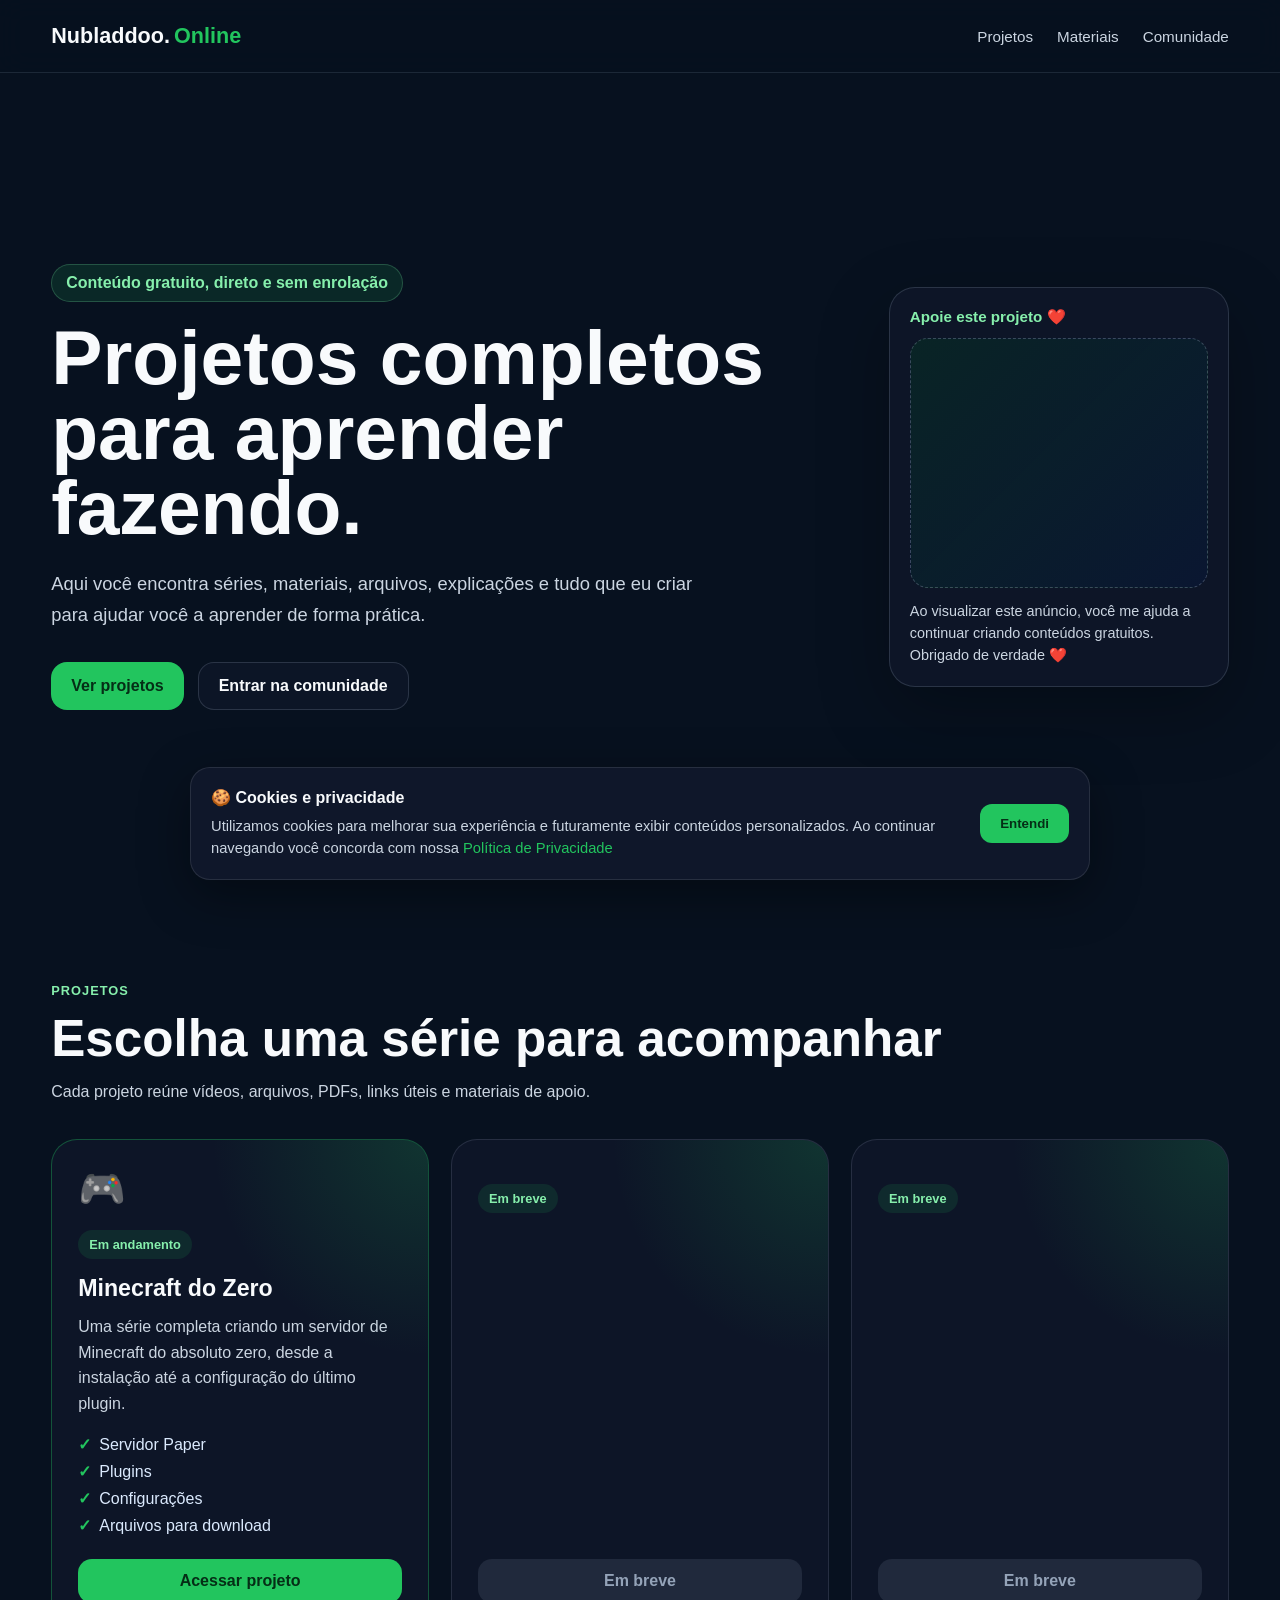
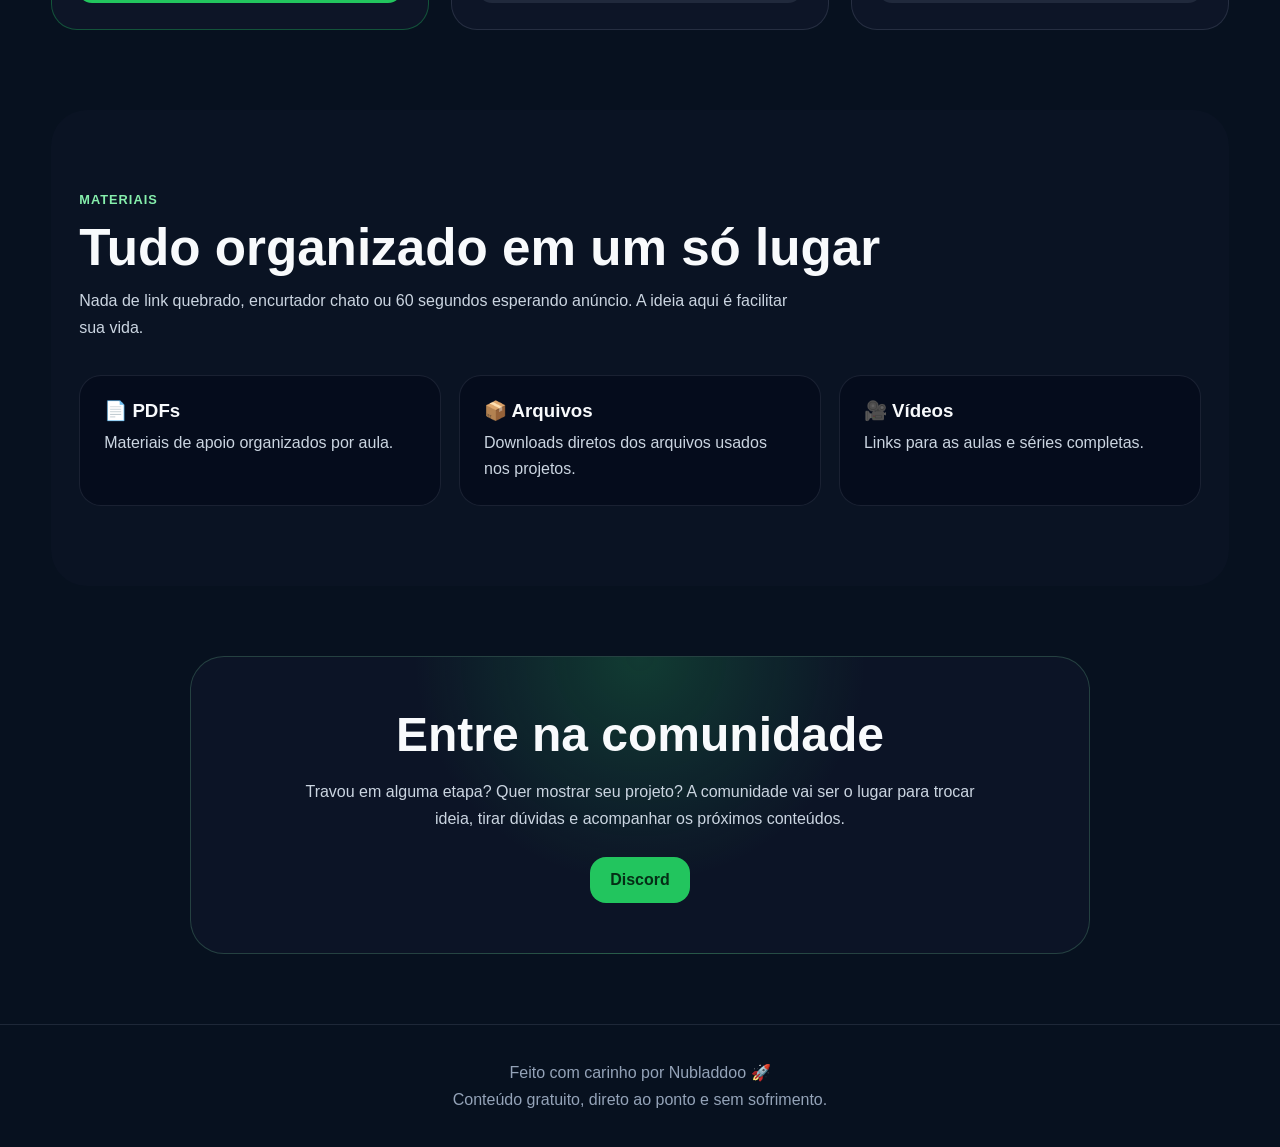
<file: index.html>
<!DOCTYPE html>
<html lang="pt-BR">
<head>
  <meta charset="UTF-8" />
  <meta name="viewport" content="width=device-width, initial-scale=1.0" />

  <title>Nubladdoo Online</title>
  <meta name="description" content="Projetos, materiais, aulas e conteúdos criados por Nubladdoo." />

  <link rel="stylesheet" href="style.css" />

  <script async src="https://pagead2.googlesyndication.com/pagead/js/adsbygoogle.js?client=ca-pub-6918457268486942" crossorigin="anonymous"></script>
</head>
<body>
  <header class="header">
    <nav class="nav">
      <a href="/" class="logo">Nubladdoo.<span>Online</span></a>

      <div class="nav-links">
        <a href="#projetos">Projetos</a>
        <a href="#materiais">Materiais</a>
        <a href="#comunidade">Comunidade</a>
      </div>
    </nav>
  </header>

  <main>
    <section class="hero">
      <div class="hero-content">
        <span class="tag">Conteúdo gratuito, direto e sem enrolação</span>

        <h1>Projetos completos para aprender fazendo.</h1>

        <p>
          Aqui você encontra séries, materiais, arquivos, explicações e tudo que eu criar
          para ajudar você a aprender de forma prática.
        </p>

        <div class="hero-actions">
          <a href="#projetos" class="btn primary">Ver projetos</a>
          <a href="#comunidade" class="btn secondary">Entrar na comunidade</a>
        </div>
      </div>

      <aside class="ad-box">
        <p class="ad-label">Apoie este projeto ❤️</p>

        <div class="ad-placeholder">

<ins class="adsbygoogle"
     style="display:block"
     data-ad-client="ca-pub-6918457268486942"
     data-ad-slot="7745571761"
     data-ad-format="auto"
     data-full-width-responsive="true">
</ins>

<script>
(adsbygoogle = window.adsbygoogle || []).push({});
</script>

</div>

        <p class="ad-text">
          Ao visualizar este anúncio, você me ajuda a continuar criando conteúdos gratuitos.
          Obrigado de verdade ❤️
        </p>
      </aside>
    </section>

    <section id="projetos" class="section">
      <div class="section-title">
        <span>Projetos</span>
        <h2>Escolha uma série para acompanhar</h2>
        <p>
          Cada projeto reúne vídeos, arquivos, PDFs, links úteis e materiais de apoio.
        </p>
      </div>

      <div class="projects-grid">
        <article class="project-card featured">
          <div class="project-icon">🎮</div>
          <span class="project-status">Em andamento</span>

          <h3>Minecraft do Zero</h3>

          <p>
            Uma série completa criando um servidor de Minecraft do absoluto zero,
            desde a instalação até a configuração do último plugin.
          </p>

          <ul>
            <li>Servidor Paper</li>
            <li>Plugins</li>
            <li>Configurações</li>
            <li>Arquivos para download</li>
          </ul>

          <a href="projetos/minecraft.html" class="card-link">Acessar projeto</a>
        </article>

        <article class="project-card coming">
          <div class="project-icon"></div>
          <span class="project-status">Em breve</span>

          <h3></h3>

          <p>
            
          </p>

          <a href="#" class="card-link disabled">Em breve</a>
        </article>

        <article class="project-card coming">
          <div class="project-icon"></div>
          <span class="project-status">Em breve</span>

          <h3></h3>

          <p>
            
          </p>

          <a href="#" class="card-link disabled">Em breve</a>
        </article>
      </div>
    </section>

    <section id="materiais" class="section soft">
      <div class="section-title">
        <span>Materiais</span>
        <h2>Tudo organizado em um só lugar</h2>
        <p>
          Nada de link quebrado, encurtador chato ou 60 segundos esperando anúncio.
          A ideia aqui é facilitar sua vida.
        </p>
      </div>

      <div class="features">
        <div class="feature">
          <h3>📄 PDFs</h3>
          <p>Materiais de apoio organizados por aula.</p>
        </div>

        <div class="feature">
          <h3>📦 Arquivos</h3>
          <p>Downloads diretos dos arquivos usados nos projetos.</p>
        </div>

        <div class="feature">
          <h3>🎥 Vídeos</h3>
          <p>Links para as aulas e séries completas.</p>
        </div>
      </div>
    </section>

    <section id="comunidade" class="community">
      <h2>Entre na comunidade</h2>
      <p>
        Travou em alguma etapa? Quer mostrar seu projeto? A comunidade vai ser o lugar
        para trocar ideia, tirar dúvidas e acompanhar os próximos conteúdos.
      </p>

      <a href="https://discord.gg/9QqcjNRvB5" target="_blank" class="btn primary">Discord</a>
    </section>
  </main>

  <footer class="footer">
    <p>Feito com carinho por Nubladdoo 🚀</p>
    <p>Conteúdo gratuito, direto ao ponto e sem sofrimento.</p>
  </footer>

  <div id="cookieBanner" class="cookie-banner">

<div>

<strong>🍪 Cookies e privacidade</strong>

<p>
Utilizamos cookies para melhorar sua experiência e futuramente
exibir conteúdos personalizados.

Ao continuar navegando você concorda com nossa
<a href="privacidade.html">
Política de Privacidade
</a>
</p>

</div>

<button onclick="acceptCookies()">

Entendi

</button>

</div>

<script>

if(localStorage.getItem("cookieAccepted")){

document.getElementById("cookieBanner").style.display="none";

}

function acceptCookies(){

localStorage.setItem("cookieAccepted","true");

document.getElementById("cookieBanner").style.display="none";

}

</script>
</body>
</html>
</file>
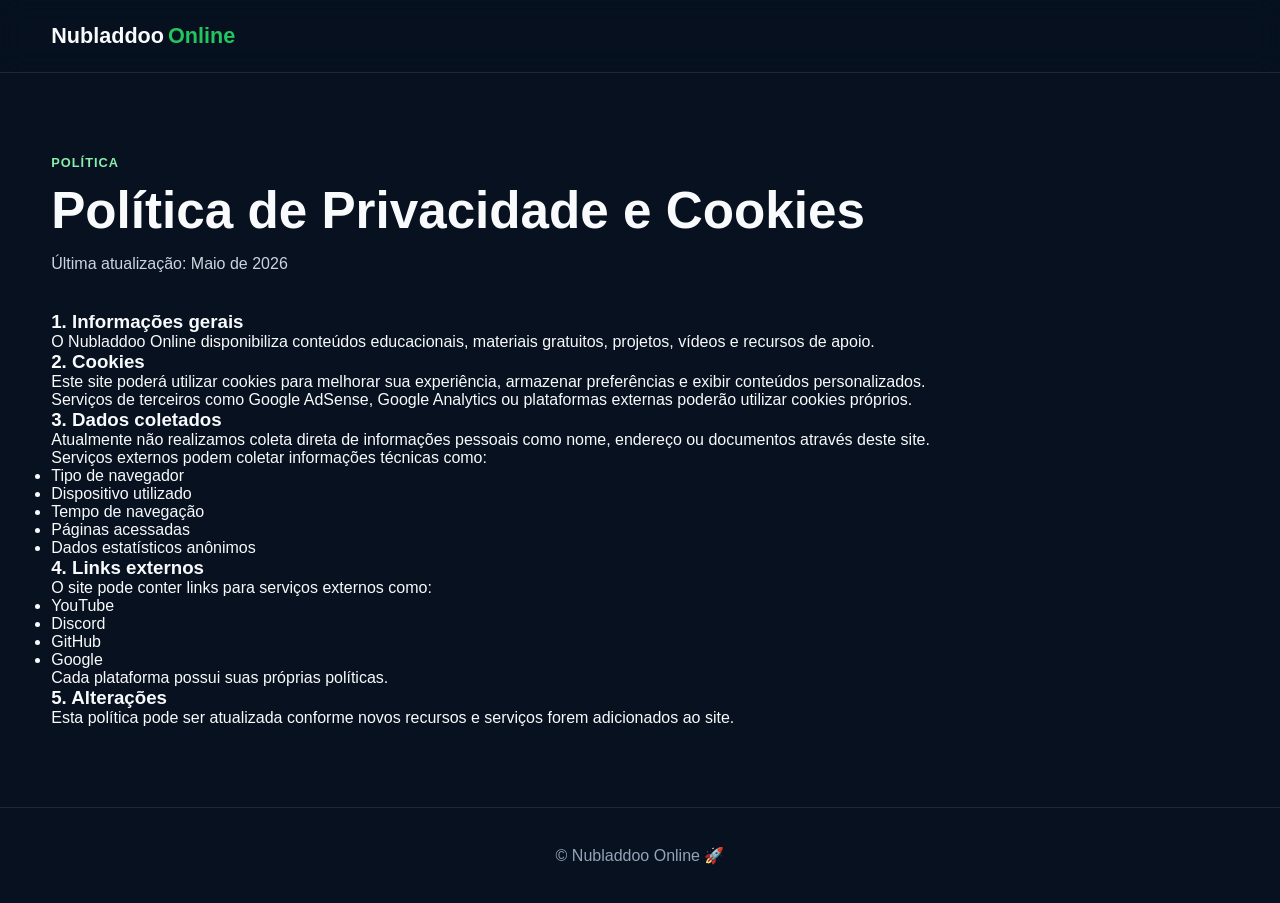
<file: privacidade.html>
<!DOCTYPE html>
<html lang="pt-BR">

<head>
<meta charset="UTF-8">
<meta name="viewport" content="width=device-width, initial-scale=1.0">

<title>Política de Privacidade | Nubladdoo Online</title>

<link rel="stylesheet" href="style.css">

</head>

<body>

<header class="header">

<nav class="nav">

<a href="index.html" class="logo">
Nubladdoo<span>Online</span>
</a>

</nav>

</header>

<section class="section">

<div class="section-title">

<span>Política</span>

<h2>Política de Privacidade e Cookies</h2>

<p>
Última atualização: Maio de 2026
</p>

</div>

<div class="policy-box">

<h3>1. Informações gerais</h3>

<p>
O Nubladdoo Online disponibiliza conteúdos educacionais, materiais gratuitos,
projetos, vídeos e recursos de apoio.
</p>

<h3>2. Cookies</h3>

<p>
Este site poderá utilizar cookies para melhorar sua experiência,
armazenar preferências e exibir conteúdos personalizados.
</p>

<p>
Serviços de terceiros como Google AdSense, Google Analytics
ou plataformas externas poderão utilizar cookies próprios.
</p>

<h3>3. Dados coletados</h3>

<p>
Atualmente não realizamos coleta direta de informações pessoais
como nome, endereço ou documentos através deste site.
</p>

<p>
Serviços externos podem coletar informações técnicas como:

</p>

<ul>

<li>Tipo de navegador</li>
<li>Dispositivo utilizado</li>
<li>Tempo de navegação</li>
<li>Páginas acessadas</li>
<li>Dados estatísticos anônimos</li>

</ul>

<h3>4. Links externos</h3>

<p>

O site pode conter links para serviços externos como:

</p>

<ul>

<li>YouTube</li>
<li>Discord</li>
<li>GitHub</li>
<li>Google</li>

</ul>

<p>
Cada plataforma possui suas próprias políticas.
</p>

<h3>5. Alterações</h3>

<p>
Esta política pode ser atualizada conforme novos recursos
e serviços forem adicionados ao site.
</p>

</div>

</section>

<footer class="footer">

<p>
© Nubladdoo Online 🚀
</p>

</footer>

</body>

</html>
</file>
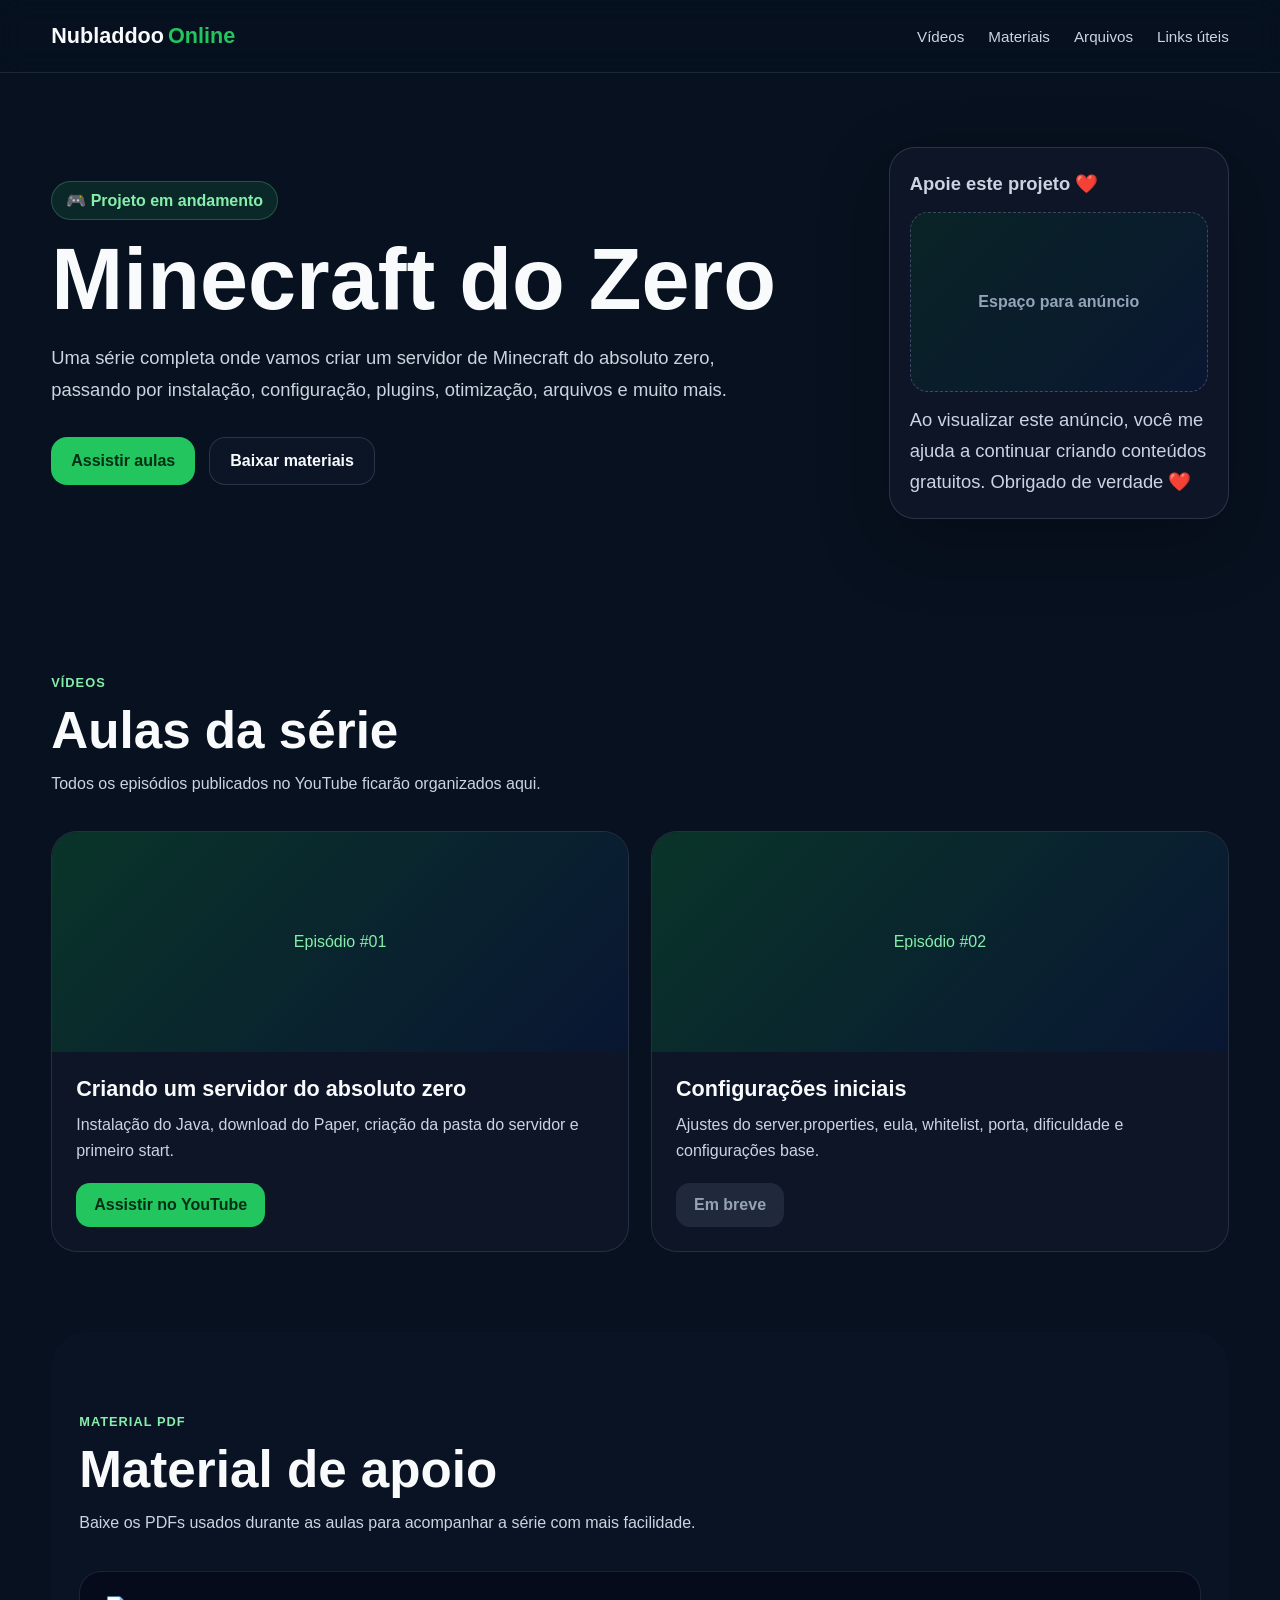
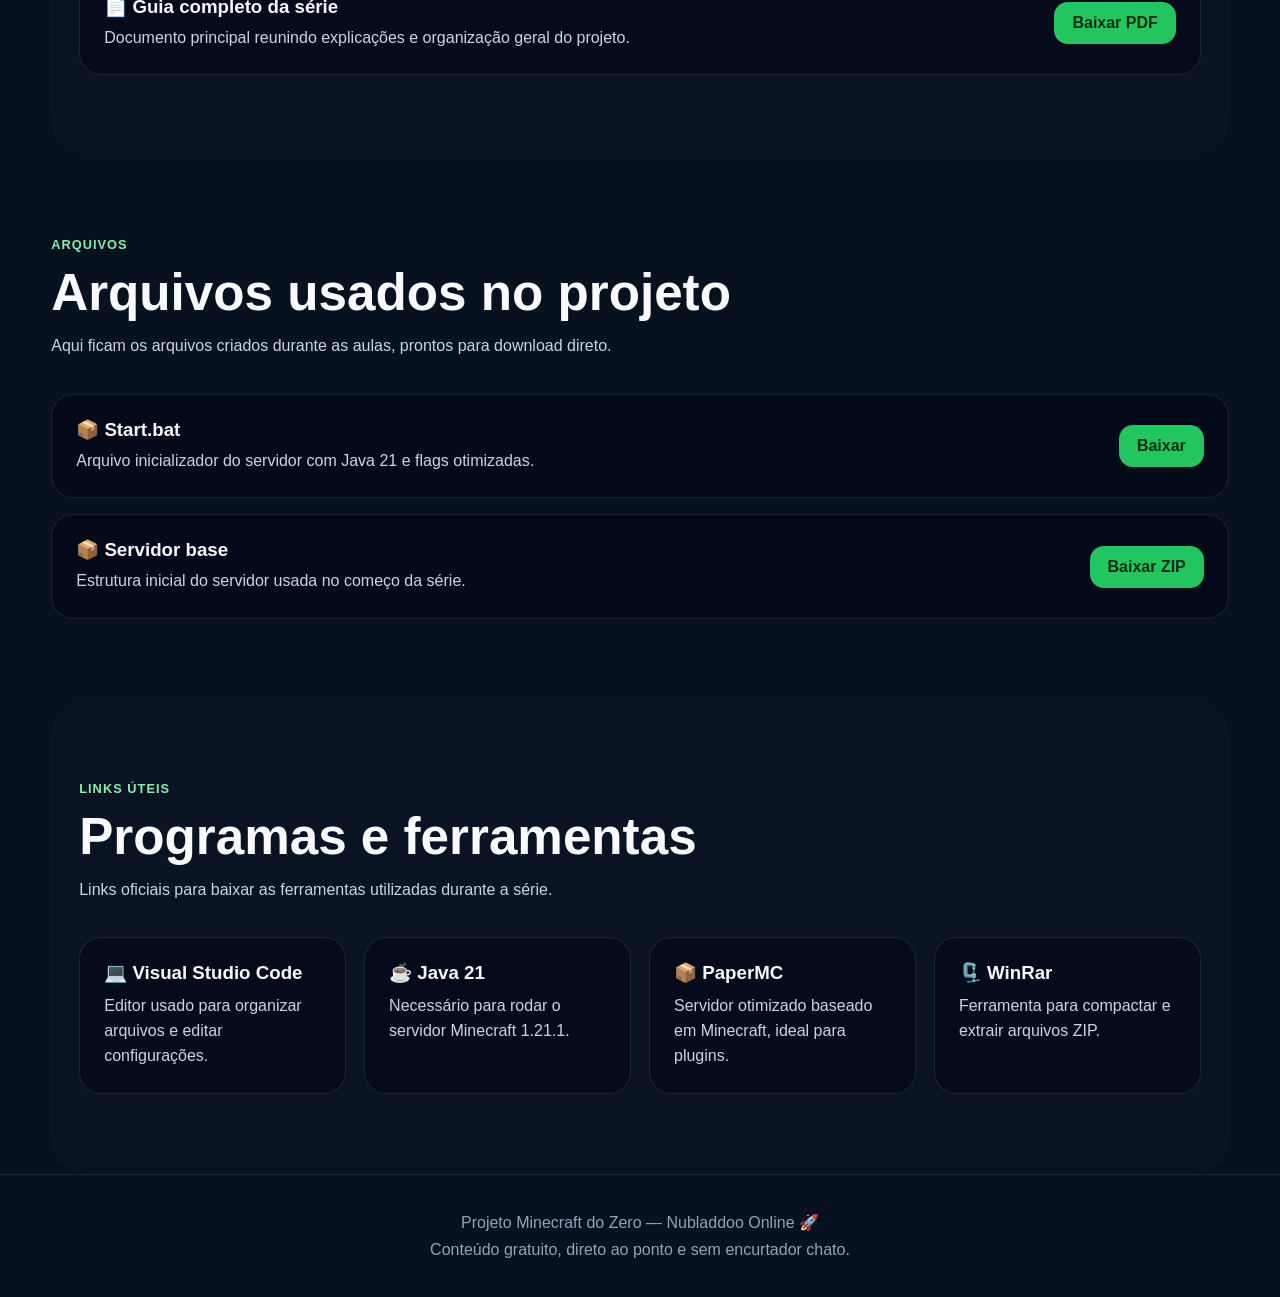
<file: projetos/minecraft.html>
<!DOCTYPE html>
<html lang="pt-BR">
<head>
  <meta charset="UTF-8" />
  <meta name="viewport" content="width=device-width, initial-scale=1.0" />

  <title>Minecraft do Zero | Nubladdoo Online</title>
  <meta name="description" content="Materiais, arquivos, links e vídeos da série Minecraft do Zero." />

  <link rel="stylesheet" href="../style.css" />
</head>
<body>
  <header class="header">
    <nav class="nav">
      <a href="../index.html" class="logo">Nubladdoo<span>Online</span></a>

      <div class="nav-links">
        <a href="#videos">Vídeos</a>
        <a href="#materiais">Materiais</a>
        <a href="#arquivos">Arquivos</a>
        <a href="#links">Links úteis</a>
      </div>
    </nav>
  </header>

  <main>
    <section class="project-hero">
      <div>
        <span class="tag">🎮 Projeto em andamento</span>
        <h1>Minecraft do Zero</h1>
        <p>
          Uma série completa onde vamos criar um servidor de Minecraft do absoluto zero,
          passando por instalação, configuração, plugins, otimização, arquivos e muito mais.
        </p>

        <div class="hero-actions">
          <a href="#videos" class="btn primary">Assistir aulas</a>
          <a href="#materiais" class="btn secondary">Baixar materiais</a>
        </div>
      </div>

      <aside class="ad-box small-ad">
        <p class="ad-label">Apoie este projeto ❤️</p>

        <div class="ad-placeholder small">
          Espaço para anúncio
        </div>

        <p class="ad-text">
          Ao visualizar este anúncio, você me ajuda a continuar criando conteúdos gratuitos.
          Obrigado de verdade ❤️
        </p>
      </aside>
    </section>

    <section id="videos" class="section">
      <div class="section-title">
        <span>Vídeos</span>
        <h2>Aulas da série</h2>
        <p>Todos os episódios publicados no YouTube ficarão organizados aqui.</p>
      </div>

      <div class="video-grid">
        <article class="video-card">
          <div class="video-thumb">
            Episódio #01
          </div>

          <div class="video-content">
            <h3>Criando um servidor do absoluto zero</h3>
            <p>
              Instalação do Java, download do Paper, criação da pasta do servidor
              e primeiro start.
            </p>

            <a href="https://youtu.be/65Hijfo31Q0?si=Txo2_pamFghF0NyN" class="card-link">Assistir no YouTube</a>
          </div>
        </article>

        <article class="video-card locked">
          <div class="video-thumb">
            Episódio #02
          </div>

          <div class="video-content">
            <h3>Configurações iniciais</h3>
            <p>
              Ajustes do server.properties, eula, whitelist, porta, dificuldade e configurações base.
            </p>

            <a href="#" class="card-link disabled">Em breve</a>
          </div>
        </article>
      </div>
    </section>

    <section id="materiais" class="section soft">
      <div class="section-title">
        <span>Material PDF</span>
        <h2>Material de apoio</h2>
        <p>
          Baixe os PDFs usados durante as aulas para acompanhar a série com mais facilidade.
        </p>
      </div>

      <div class="download-list">
        <div class="download-item">
          <div>
            <h3>📄 Guia completo da série</h3>
            <p>Documento principal reunindo explicações e organização geral do projeto.</p>
          </div>

          <a href="../archives/didatico.pdf" download>Baixar PDF</a>
        </div>
      </div>
    </section>

    <section id="arquivos" class="section">
      <div class="section-title">
        <span>Arquivos</span>
        <h2>Arquivos usados no projeto</h2>
        <p>
          Aqui ficam os arquivos criados durante as aulas, prontos para download direto.
        </p>
      </div>

      <div class="download-list">
        <div class="download-item">
          <div>
            <h3>📦 Start.bat</h3>
            <p>Arquivo inicializador do servidor com Java 21 e flags otimizadas.</p>
          </div>

          <a href="../archives/start.bat" download>Baixar</a>
        </div>

        <div class="download-item">
          <div>
            <h3>📦 Servidor base</h3>
            <p>Estrutura inicial do servidor usada no começo da série.</p>
          </div>

          <a href="../assets/downloads/servidor-base.zip" download>Baixar ZIP</a>
        </div>
    </section>

    <section id="links" class="section soft">
      <div class="section-title">
        <span>Links úteis</span>
        <h2>Programas e ferramentas</h2>
        <p>
          Links oficiais para baixar as ferramentas utilizadas durante a série.
        </p>
      </div>

      <div class="tools-grid">
        <a href="https://code.visualstudio.com/download" target="_blank" rel="noopener" class="tool-card">
          <h3>💻 Visual Studio Code</h3>
          <p>Editor usado para organizar arquivos e editar configurações.</p>
        </a>

        <a href="https://www.oracle.com/br/java/technologies/downloads/" target="_blank" rel="noopener" class="tool-card">
          <h3>☕ Java 21</h3>
          <p>Necessário para rodar o servidor Minecraft 1.21.1.</p>
        </a>

        <a href="https://papermc.io/downloads/paper" target="_blank" rel="noopener" class="tool-card">
          <h3>📦 PaperMC</h3>
          <p>Servidor otimizado baseado em Minecraft, ideal para plugins.</p>
        </a>

        <a href="https://www.win-rar.com/start.html?&L=9" target="_blank" rel="noopener" class="tool-card">
          <h3>🗜️ WinRar</h3>
          <p>Ferramenta para compactar e extrair arquivos ZIP.</p>
        </a>
      </div>
    </section>
  </main>

  <footer class="footer">
    <p>Projeto Minecraft do Zero — Nubladdoo Online 🚀</p>
    <p>Conteúdo gratuito, direto ao ponto e sem encurtador chato.</p>
  </footer>
</body>
</html>
</file>
<file: style.css>
* {
  margin: 0;
  padding: 0;
  box-sizing: border-box;
}

html {
  scroll-behavior: smooth;
}

body {
  font-family: Arial, Helvetica, sans-serif;
  background: #07111f;
  color: #f8fafc;
}

a {
  color: inherit;
  text-decoration: none;
}

.header {
  position: sticky;
  top: 0;
  z-index: 20;
  background: rgba(7, 17, 31, 0.85);
  backdrop-filter: blur(14px);
  border-bottom: 1px solid rgba(148, 163, 184, 0.16);
}

.nav {
  width: min(1180px, 92%);
  margin: 0 auto;
  height: 72px;
  display: flex;
  justify-content: space-between;
  align-items: center;
}

.logo {
  font-size: 1.35rem;
  font-weight: 900;
}

.logo span {
  color: #22c55e;
  margin-left: 4px;
}

.nav-links {
  display: flex;
  gap: 24px;
  color: #cbd5e1;
  font-size: 0.95rem;
}

.nav-links a:hover {
  color: #86efac;
}

.hero {
  width: min(1180px, 92%);
  margin: 0 auto;
  min-height: calc(100vh - 72px);
  display: grid;
  grid-template-columns: 1fr 340px;
  gap: 40px;
  align-items: center;
  padding: 54px 0;
}

.hero-content h1 {
  font-size: clamp(2.6rem, 6vw, 5rem);
  line-height: 0.98;
  max-width: 780px;
  margin: 18px 0 22px;
}

.hero-content p {
  max-width: 680px;
  color: #cbd5e1;
  font-size: 1.15rem;
  line-height: 1.7;
}

.tag {
  display: inline-block;
  padding: 9px 14px;
  border-radius: 999px;
  background: rgba(34, 197, 94, 0.13);
  color: #86efac;
  border: 1px solid rgba(134, 239, 172, 0.22);
  font-weight: 700;
}

.hero-actions {
  display: flex;
  flex-wrap: wrap;
  gap: 14px;
  margin-top: 32px;
}

.btn {
  display: inline-flex;
  align-items: center;
  justify-content: center;
  padding: 14px 20px;
  border-radius: 16px;
  font-weight: 800;
  transition: 0.2s ease;
}

.btn:hover {
  transform: translateY(-2px);
}

.primary {
  background: #22c55e;
  color: #052e16;
}

.secondary {
  background: rgba(15, 23, 42, 0.75);
  border: 1px solid rgba(148, 163, 184, 0.22);
  color: #f8fafc;
}

.ad-box {
  background: rgba(15, 23, 42, 0.8);
  border: 1px solid rgba(148, 163, 184, 0.22);
  border-radius: 26px;
  padding: 20px;
  box-shadow: 0 24px 70px rgba(0, 0, 0, 0.28);
}

.ad-label {
  color: #86efac;
  font-weight: 800;
  margin-bottom: 12px;
  font-size: 0.95rem;
}

.ad-placeholder {
  height: 250px;
  border-radius: 18px;
  background:
    linear-gradient(135deg, rgba(34, 197, 94, 0.14), rgba(59, 130, 246, 0.1)),
    rgba(2, 6, 23, 0.7);
  border: 1px dashed rgba(148, 163, 184, 0.35);
  display: grid;
  place-items: center;
  color: #94a3b8;
  font-weight: 700;
}

.ad-text {
  margin-top: 12px;
  color: #cbd5e1;
  font-size: 0.9rem;
  line-height: 1.55;
}

.section {
  width: min(1180px, 92%);
  margin: 0 auto;
  padding: 80px 0;
}

.section-title {
  margin-bottom: 34px;
}

.section-title span {
  color: #86efac;
  font-weight: 900;
  text-transform: uppercase;
  letter-spacing: 0.08em;
  font-size: 0.8rem;
}

.section-title h2 {
  font-size: clamp(2rem, 4vw, 3.2rem);
  margin: 10px 0;
}

.section-title p {
  color: #cbd5e1;
  max-width: 720px;
  line-height: 1.7;
}

.projects-grid {
  display: grid;
  grid-template-columns: repeat(3, 1fr);
  gap: 22px;
}

.project-card {
  min-height: 390px;
  padding: 26px;
  border-radius: 26px;
  background: rgba(15, 23, 42, 0.82);
  border: 1px solid rgba(148, 163, 184, 0.18);
  display: flex;
  flex-direction: column;
  position: relative;
  overflow: hidden;
}

.project-card::before {
  content: "";
  position: absolute;
  inset: -1px;
  background: radial-gradient(circle at top right, rgba(34, 197, 94, 0.18), transparent 35%);
  pointer-events: none;
}

.featured {
  border-color: rgba(34, 197, 94, 0.35);
}

.project-icon {
  font-size: 2.4rem;
  margin-bottom: 18px;
}

.project-status {
  width: fit-content;
  padding: 7px 11px;
  border-radius: 999px;
  background: rgba(34, 197, 94, 0.12);
  color: #86efac;
  font-size: 0.8rem;
  font-weight: 800;
  margin-bottom: 16px;
}

.project-card h3 {
  font-size: 1.45rem;
  margin-bottom: 12px;
}

.project-card p {
  color: #cbd5e1;
  line-height: 1.6;
  margin-bottom: 18px;
}

.project-card ul {
  list-style: none;
  color: #dbeafe;
  display: grid;
  gap: 8px;
  margin-bottom: 24px;
}

.project-card li::before {
  content: "✓";
  color: #22c55e;
  margin-right: 8px;
  font-weight: 900;
}

.card-link {
  margin-top: auto;
  display: inline-flex;
  justify-content: center;
  padding: 13px 18px;
  border-radius: 14px;
  background: #22c55e;
  color: #052e16;
  font-weight: 900;
}

.card-link.disabled {
  background: rgba(148, 163, 184, 0.14);
  color: #94a3b8;
  pointer-events: none;
}

.soft {
  background: rgba(15, 23, 42, 0.42);
  border-radius: 36px;
  padding-left: 28px;
  padding-right: 28px;
}

.features {
  display: grid;
  grid-template-columns: repeat(3, 1fr);
  gap: 18px;
}

.feature {
  padding: 24px;
  border-radius: 22px;
  background: rgba(2, 6, 23, 0.52);
  border: 1px solid rgba(148, 163, 184, 0.14);
}

.feature h3 {
  margin-bottom: 8px;
}

.feature p {
  color: #cbd5e1;
  line-height: 1.6;
}

.community {
  width: min(900px, 92%);
  margin: 70px auto;
  text-align: center;
  padding: 50px 26px;
  border-radius: 34px;
  background:
    radial-gradient(circle at top, rgba(34, 197, 94, 0.22), transparent 42%),
    rgba(15, 23, 42, 0.78);
  border: 1px solid rgba(134, 239, 172, 0.2);
}

.community h2 {
  font-size: clamp(2rem, 4vw, 3rem);
  margin-bottom: 16px;
}

.community p {
  color: #cbd5e1;
  line-height: 1.7;
  margin: 0 auto 24px;
  max-width: 700px;
}

.footer {
  border-top: 1px solid rgba(148, 163, 184, 0.16);
  padding: 34px 20px;
  text-align: center;
  color: #94a3b8;
  line-height: 1.7;
}

@media (max-width: 900px) {
  .hero {
    grid-template-columns: 1fr;
    min-height: auto;
  }

  .ad-box {
    max-width: 420px;
  }

  .projects-grid,
  .features {
    grid-template-columns: 1fr;
  }

  .nav-links {
    display: none;
  }
}

.project-hero {
  width: min(1180px, 92%);
  margin: 0 auto;
  min-height: 520px;
  display: grid;
  grid-template-columns: 1fr 340px;
  gap: 40px;
  align-items: center;
  padding: 60px 0;
}

.project-hero h1 {
  font-size: clamp(3rem, 7vw, 5.4rem);
  line-height: 0.95;
  margin: 18px 0 22px;
}

.project-hero p {
  max-width: 720px;
  color: #cbd5e1;
  font-size: 1.15rem;
  line-height: 1.7;
}

.small-ad .ad-placeholder.small {
  height: 180px;
}

.video-grid {
  display: grid;
  grid-template-columns: repeat(2, 1fr);
  gap: 22px;
}

.video-card {
  overflow: hidden;
  border-radius: 26px;
  background: rgba(15, 23, 42, 0.82);
  border: 1px solid rgba(148, 163, 184, 0.18);
}

.video-thumb {
  height: 220px;
  display: grid;
  place-items: center;
  background:
    linear-gradient(135deg, rgba(34, 197, 94, 0.24), rgba(59, 130, 246, 0.12)),
    rgba(2, 6, 23, 0.9);
  color: #86efac;
}

.video-content {
  padding: 24px;
}

.video-content h3 {
  font-size: 1.35rem;
  margin-bottom: 10px;
}

.video-content p {
  color: #cbd5e1;
  line-height: 1.6;
  margin-bottom: 20px;
}

.download-list {
  display: grid;
  gap: 16px;
}

.download-item {
  display: flex;
  justify-content: space-between;
  align-items: center;
  gap: 24px;
  padding: 24px;
  border-radius: 22px;
  background: rgba(2, 6, 23, 0.56);
  border: 1px solid rgba(148, 163, 184, 0.16);
}

.download-item h3 {
  margin-bottom: 8px;
}

.download-item p {
  color: #cbd5e1;
  line-height: 1.55;
}

.download-item a {
  flex-shrink: 0;
  padding: 12px 18px;
  border-radius: 14px;
  background: #22c55e;
  color: #052e16;
  font-weight: 900;
}

.tools-grid {
  display: grid;
  grid-template-columns: repeat(4, 1fr);
  gap: 18px;
}

.tool-card {
  padding: 24px;
  border-radius: 22px;
  background: rgba(2, 6, 23, 0.56);
  border: 1px solid rgba(148, 163, 184, 0.16);
  transition: 0.2s ease;
}

.tool-card:hover {
  transform: translateY(-3px);
  border-color: rgba(34, 197, 94, 0.38);
}

.tool-card h3 {
  margin-bottom: 10px;
}

.tool-card p {
  color: #cbd5e1;
  line-height: 1.55;
}

@media (max-width: 900px) {
  .project-hero {
    grid-template-columns: 1fr;
    min-height: auto;
  }

  .video-grid,
  .tools-grid {
    grid-template-columns: 1fr;
  }

  .download-item {
    flex-direction: column;
    align-items: flex-start;
  }

  .download-item a {
    width: 100%;
    text-align: center;
  }
}

.cookie-banner{

position:fixed;

bottom:20px;

left:50%;

transform:translateX(-50%);

width:min(900px,92%);

padding:20px;

border-radius:20px;

background:#0f172a;

border:1px solid rgba(255,255,255,.1);

display:flex;

justify-content:space-between;

align-items:center;

gap:20px;

z-index:9999;

box-shadow:0 15px 50px rgba(0,0,0,.4);

}

.cookie-banner p{

margin-top:8px;

color:#cbd5e1;

font-size:.92rem;

line-height:1.5;

}

.cookie-banner a{

color:#22c55e;

}

.cookie-banner button{

border:none;

cursor:pointer;

padding:12px 20px;

border-radius:12px;

font-weight:800;

background:#22c55e;

color:#052e16;

}
</file>
